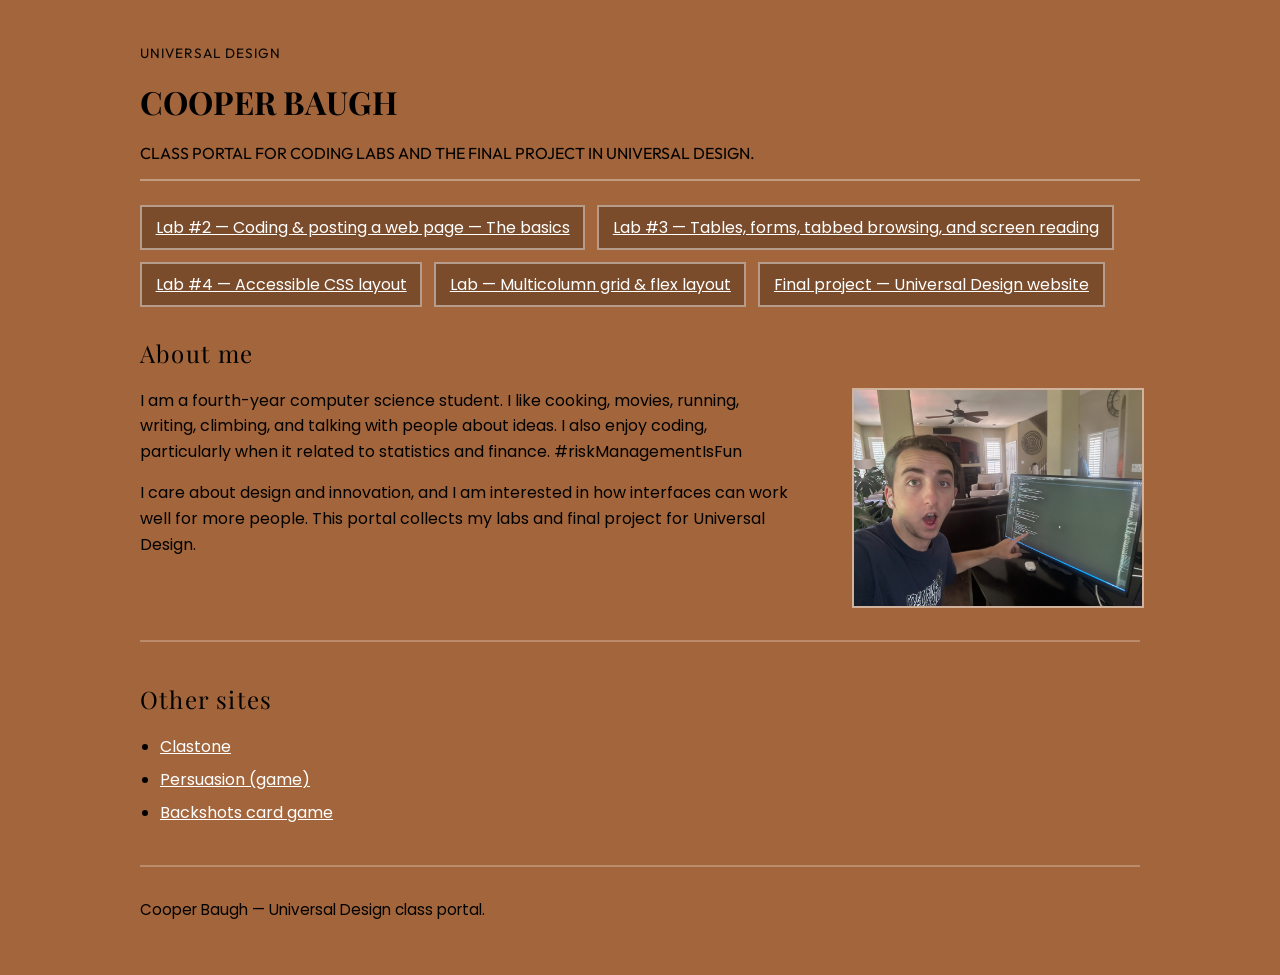
<file: index.html>
<!DOCTYPE html>
<html lang="en">

<head>
    <meta charset="UTF-8">
    <meta name="viewport" content="width=device-width, initial-scale=1.0">
    <title>Cooper Baugh — Universal Design class portal</title>
    <link rel="stylesheet" href="css/legibility.css">
    <link rel="stylesheet" href="css/portal.css">
</head>

<body>
    <a class="skip-link" href="#main-content">Skip to main content</a>

    <div class="wrapper">
        <header class="site-header">
            <p class="site-kicker">Universal Design</p>
            <h1>Cooper Baugh</h1>
            <p>Class portal for coding labs and the final project in Universal Design.</p>
        </header>

        <nav aria-label="Coding projects">
            <h2 class="sr-only">Coding projects</h2>
            <ul class="project-nav">
                <li>
                    <a href="semantic-legibility.html">Lab #2 — Coding &amp; posting a web page — The basics</a>
                </li>
                <li>
                    <a href="semantic-screening.html">Lab #3 — Tables, forms, tabbed browsing, and screen reading</a>
                </li>
                <li>
                    <a href="semantic_html5.html">Lab #4 — Accessible CSS layout</a>
                </li>
                <li>
                    <a href="multicolumn-layout.html">Lab — Multicolumn grid &amp; flex layout</a>
                </li>
                <li>
                    <a href="index.html" aria-current="page">Final project — Universal Design website</a>
                </li>
            </ul>
        </nav>

        <main id="main-content">
            <section aria-labelledby="about-heading">
                <h2 id="about-heading">About me</h2>
                <div class="about-grid">
                    <div class="about-text">
                        <p>
                            I am a fourth-year computer science student. I like cooking, movies, running, writing,
                            climbing, and talking with people about ideas. I also enjoy coding, particularly when it related to 
                            statistics and finance. #riskManagementIsFun
                        </p>
                        <p>
                            I care about design and innovation, and I am interested in how interfaces can work well for
                            more people. This portal collects my labs and final project for Universal Design.
                        </p>
                    </div>
                    <figure class="about-portrait">
                        <img src="imgs/me.jpg" width="667" height="1000" alt="Portrait of Cooper Baugh">
                    </figure>
                </div>
            </section>

            <section class="more-links" aria-labelledby="more-heading">
                <h2 id="more-heading">Other sites</h2>
                <ul>
                    <li><a href="https://www.clastone.org">Clastone</a></li>
                    <li><a href="https://persuasion-two.vercel.app/">Persuasion (game)</a></li>
                    <li><a href="https://backshots-card-game.vercel.app/">Backshots card game</a></li>
                </ul>
            </section>
        </main>

        <footer class="site-footer">
            <p>Cooper Baugh — Universal Design class portal.</p>
        </footer>
    </div>
</body>

</html>
</file>
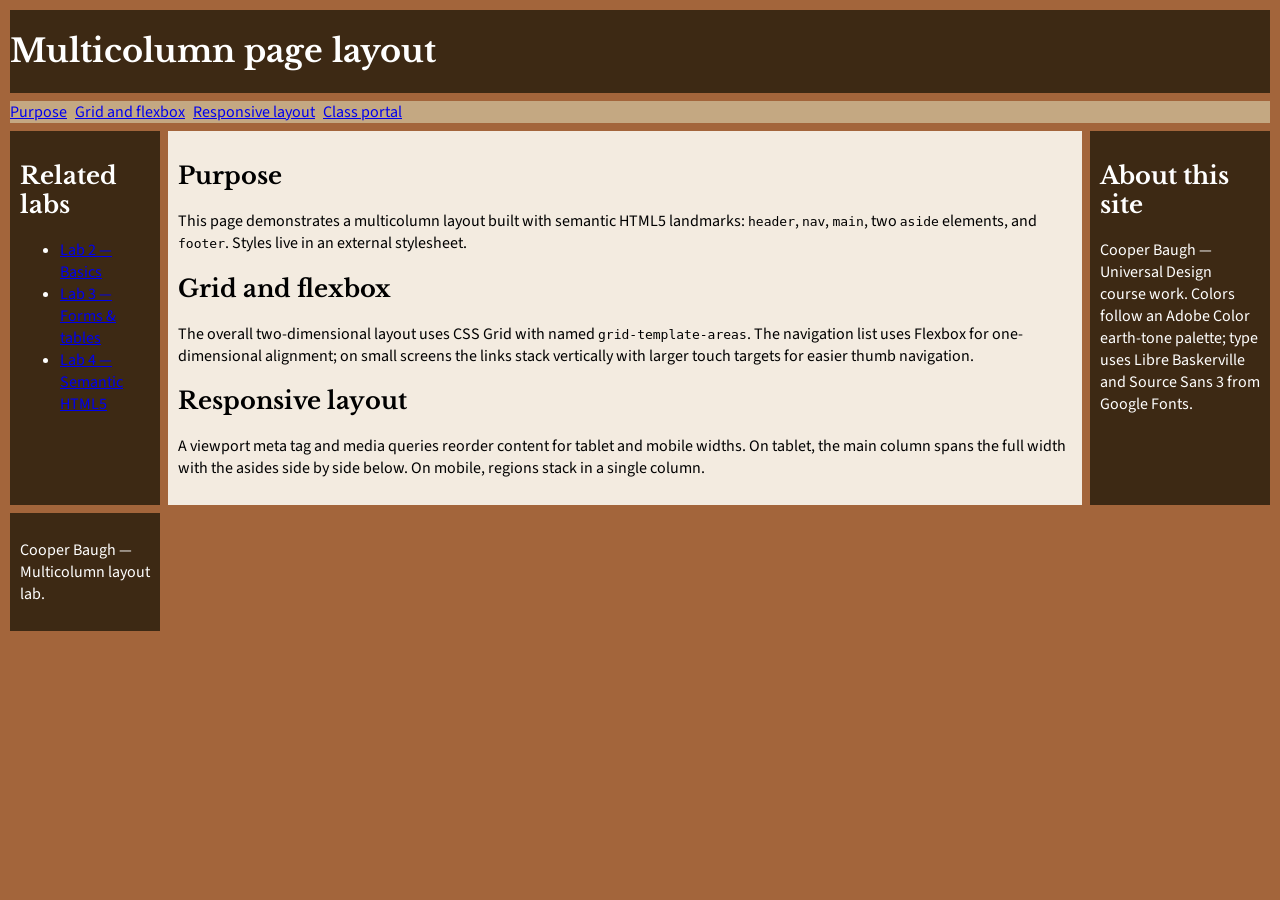
<file: multicolumn-layout.html>
<!DOCTYPE html>
<html lang="en">

<head>
    <meta charset="UTF-8">
    <meta name="viewport" content="width=device-width, initial-scale=1.0">
    <title>Lab — Multicolumn CSS Grid layout</title>
    <link rel="stylesheet" href="css/multicolumn-layout.css">
</head>

<body class="page-grid">
    <a class="skip-link" href="#main-content">Skip to main content</a>

    <header>
        <h1>Multicolumn page layout</h1>
    </header>

    <nav aria-label="Page sections">
        <h2 class="sr-only">In-page navigation</h2>
        <ul>
            <li><a href="#purpose">Purpose</a></li>
            <li><a href="#grid-flex">Grid and flexbox</a></li>
            <li><a href="#responsive">Responsive layout</a></li>
            <li><a href="index.html">Class portal</a></li>
        </ul>
    </nav>

    <main id="main-content">
        <section id="purpose" aria-labelledby="purpose-heading">
            <h2 id="purpose-heading">Purpose</h2>
            <p>
                This page demonstrates a multicolumn layout built with semantic HTML5 landmarks:
                <code>header</code>, <code>nav</code>, <code>main</code>, two <code>aside</code> elements, and
                <code>footer</code>. Styles live in an external stylesheet.
            </p>
        </section>

        <section id="grid-flex" aria-labelledby="grid-flex-heading">
            <h2 id="grid-flex-heading">Grid and flexbox</h2>
            <p>
                The overall two-dimensional layout uses CSS Grid with named <code>grid-template-areas</code>. The
                navigation list uses Flexbox for one-dimensional alignment; on small screens the links stack vertically
                with larger touch targets for easier thumb navigation.
            </p>
        </section>

        <section id="responsive" aria-labelledby="responsive-heading">
            <h2 id="responsive-heading">Responsive layout</h2>
            <p>
                A viewport meta tag and media queries reorder content for tablet and mobile widths. On tablet, the main
                column spans the full width with the asides side by side below. On mobile, regions stack in a single
                column.
            </p>
        </section>
    </main>

    <aside class="aside-related" aria-labelledby="related-heading">
        <h2 id="related-heading">Related labs</h2>
        <ul>
            <li><a href="semantic-legibility.html">Lab 2 — Basics</a></li>
            <li><a href="semantic-screening.html">Lab 3 — Forms &amp; tables</a></li>
            <li><a href="semantic_html5.html">Lab 4 — Semantic HTML5</a></li>
        </ul>
    </aside>

    <aside class="aside-contact" aria-labelledby="contact-heading">
        <h2 id="contact-heading">About this site</h2>
        <p>
            Cooper Baugh — Universal Design course work. Colors follow an Adobe Color earth-tone palette; type uses
            Libre Baskerville and Source Sans 3 from Google Fonts.
        </p>
    </aside>

    <footer>
        <p>Cooper Baugh — Multicolumn layout lab.</p>
    </footer>
</body>

</html>
</file>
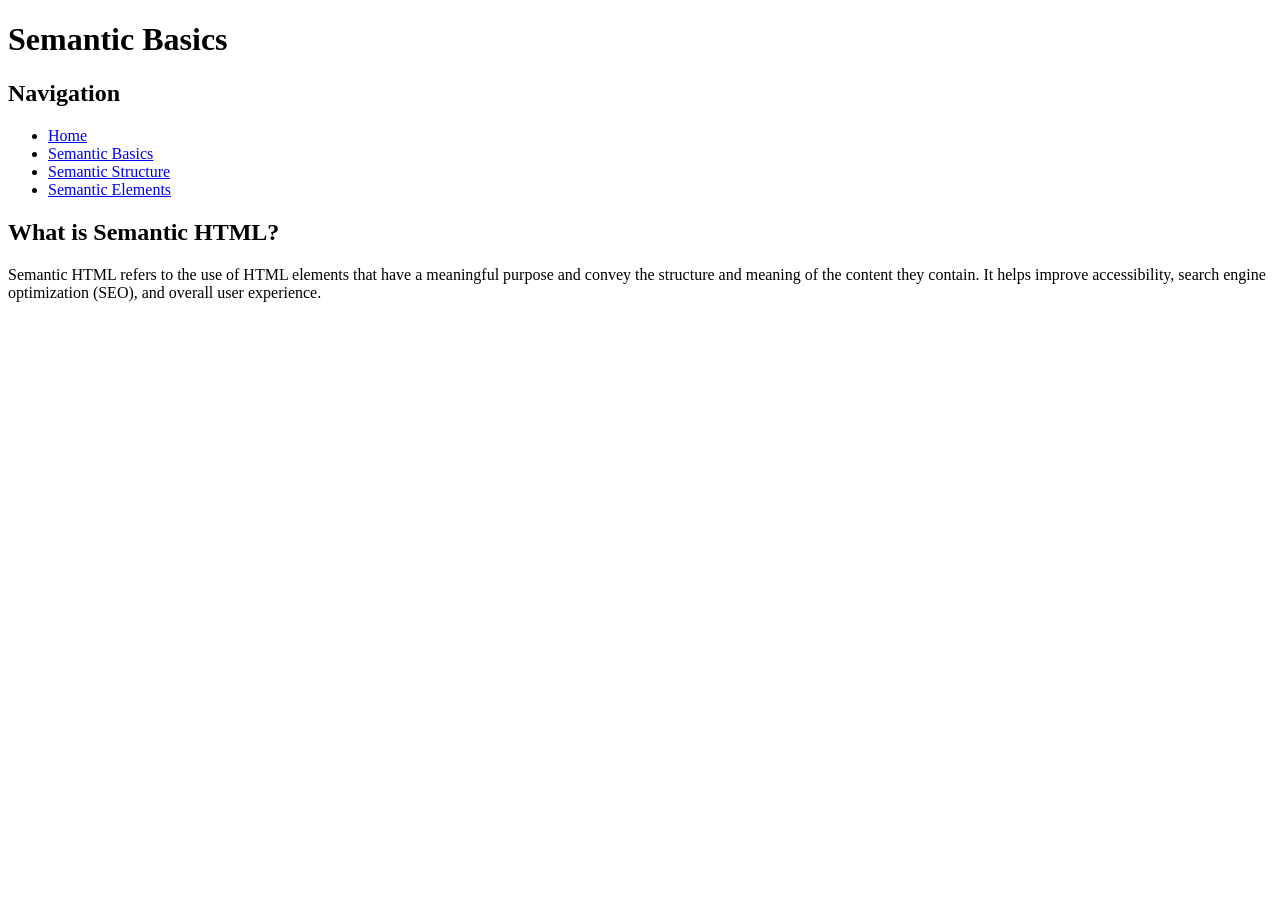
<file: semantic-basics.html>
<!DOCTYPE html>
<html lang="en">

<head>
    <meta charset="UTF-8">
    <meta name="viewport" content="width=device-width, initial-scale=1.0">
    <title>Semantic Basics</title>
</head>
    <header>
        <h1>Semantic Basics</h1>
    </header>
    <nav>
        <h2>Navigation</h2>
        <ul>
            <li><a href="index.html">Home</a></li>
            <li><a href="semantic-basics.html">Semantic Basics</a></li>
            <li><a href="semantic-structure.html">Semantic Structure</a></li>
            <li><a href="semantic-elements.html">Semantic Elements</a></li>
        </ul>
    </nav>
    <main>
        <section>
            <h2>What is Semantic HTML?</h2>
            <p>Semantic HTML refers to the use of HTML elements that have a meaningful purpose and convey the structure and meaning of the content they contain. It helps improve accessibility, search engine optimization (SEO), and overall user experience.</p>
        </section>
    </main>
</html>
</file>
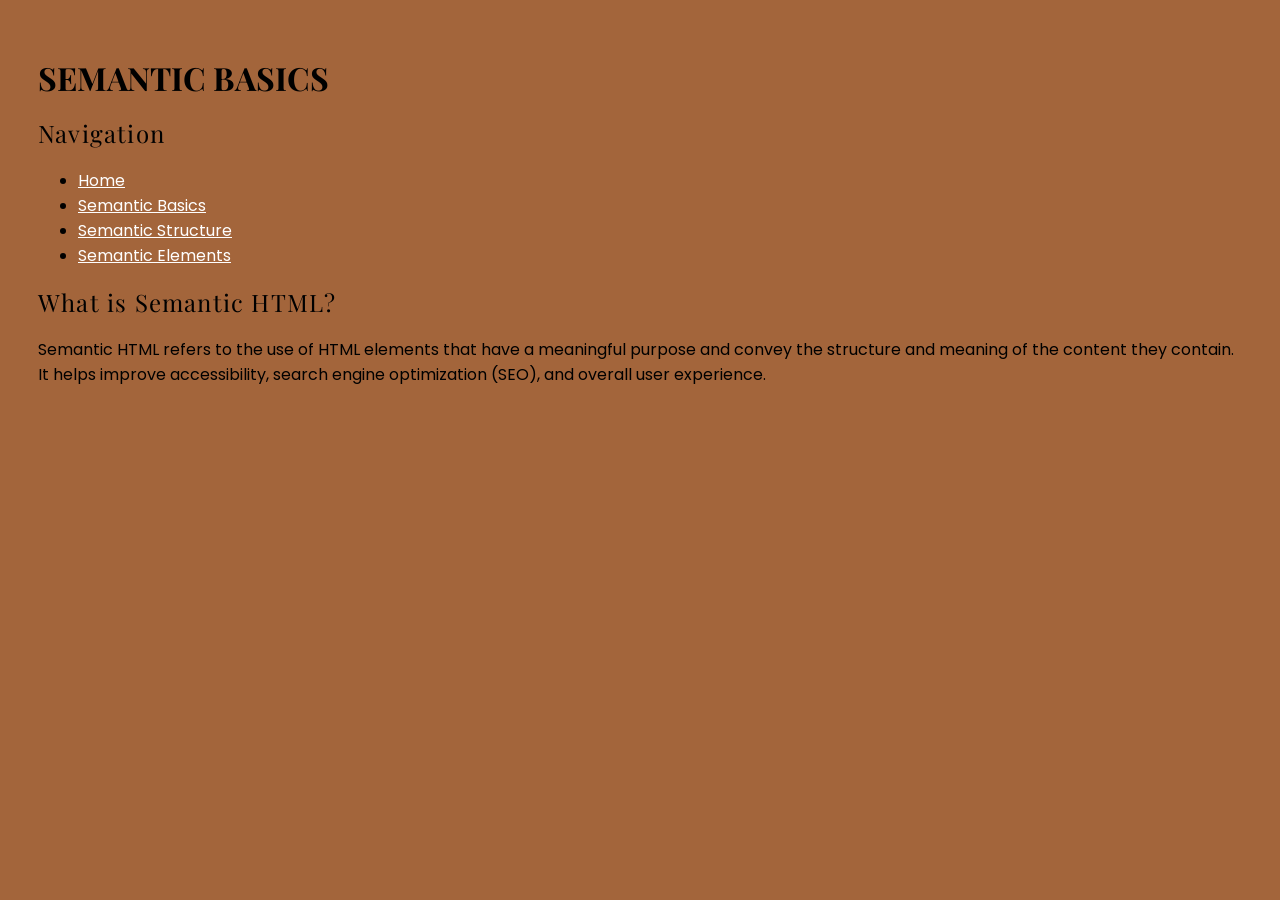
<file: semantic-legibility.html>
<!DOCTYPE html>
<html lang="en">

<head>
    <meta charset="UTF-8">
    <meta name="viewport" content="width=device-width, initial-scale=1.0">
    <title>Semantic Basics</title>
    <link rel="stylesheet" href="css/legibility.css">
</head>

<body>
    <header>
        <h1>Semantic Basics</h1>
    </header>
    <nav>
        <h2>Navigation</h2>
        <ul>
            <li><a href="index.html">Home</a></li>
            <li><a href="semantic-basics.html">Semantic Basics</a></li>
            <li><a href="semantic-structure.html">Semantic Structure</a></li>
            <li><a href="semantic-elements.html">Semantic Elements</a></li>
        </ul>
    </nav>
    <main>
        <section>
            <h2>What is Semantic HTML?</h2>
            <p>Semantic HTML refers to the use of HTML elements that have a meaningful purpose and convey the structure
                and
                meaning of the content they contain. It helps improve accessibility, search engine optimization (SEO),
                and
                overall user experience.</p>
        </section>
    </main>
</body>

</html>
</file>
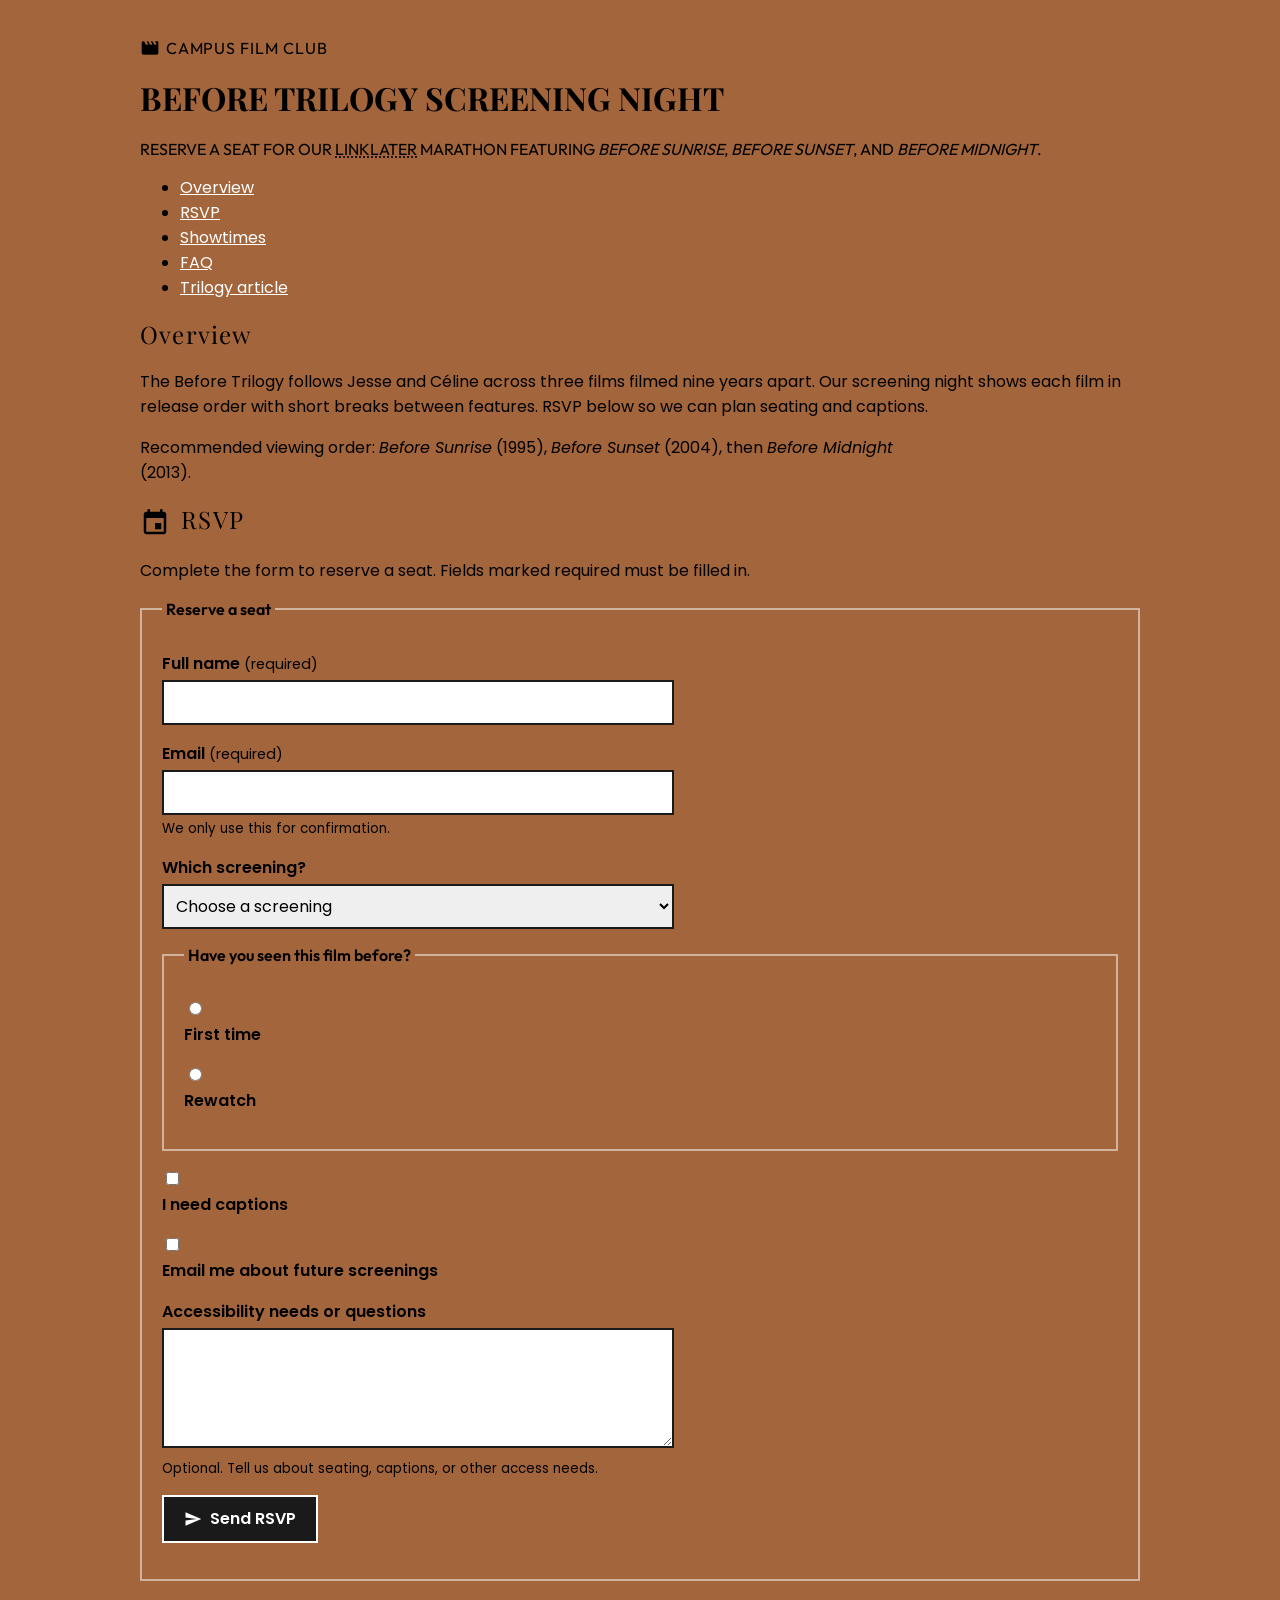
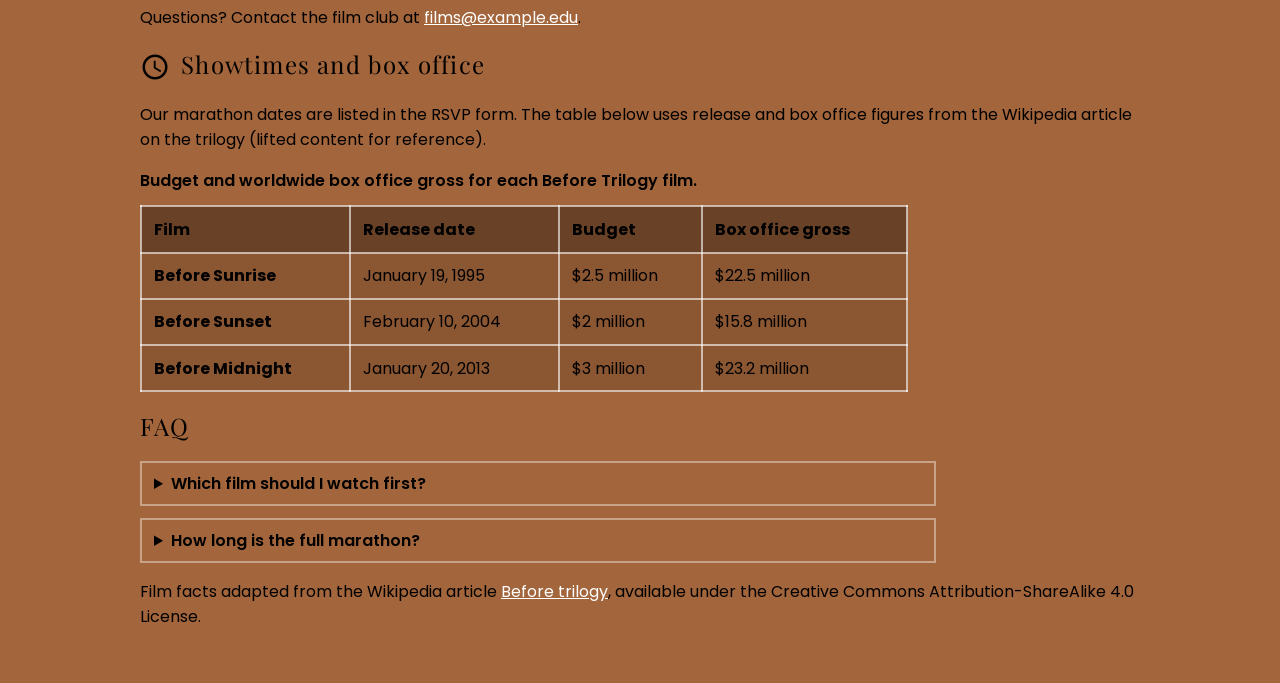
<file: semantic-screening.html>
<!DOCTYPE html>
<html lang="en">

<head>
    <meta charset="UTF-8">
    <meta name="viewport" content="width=device-width, initial-scale=1.0">
    <title>Before Trilogy — Screening Night RSVP</title>
    <link rel="stylesheet" href="https://fonts.googleapis.com/icon?family=Material+Icons">
    <link rel="stylesheet" href="css/legibility.css">
</head>

<body>
    <nav class="skip-nav" aria-label="Skip links">
        <button type="button" class="skip-nav__trigger">Skip navigation</button>
        <ul id="skip-targets" class="skip-nav__menu">
            <li><a href="#main-content">Skip to main content</a></li>
            <li><a href="#overview">Skip to overview</a></li>
            <li><a href="#rsvp">Skip to RSVP form</a></li>
            <li><a href="#showtimes">Skip to showtimes and box office</a></li>
        </ul>
    </nav>

    <div class="wrapper">
        <header>
            <p class="page-kicker">
                <span class="material-icons" aria-hidden="true">movie</span>
                Campus film club
            </p>
            <h1>Before Trilogy Screening Night</h1>
            <p>Reserve a seat for our <abbr title="Richard Linklater">Linklater</abbr> marathon featuring
                <cite>Before Sunrise</cite>, <cite>Before Sunset</cite>, and <cite>Before Midnight</cite>.</p>
        </header>

        <nav aria-label="Page sections">
            <h2 class="sr-only">Page navigation</h2>
            <ul>
                <li><a href="#overview">Overview</a></li>
                <li><a href="#rsvp">RSVP</a></li>
                <li><a href="#showtimes">Showtimes</a></li>
                <li><a href="#faq">FAQ</a></li>
                <li><a href="semantic_html5.html">Trilogy article</a></li>
            </ul>
        </nav>

        <main id="main-content">
            <section id="overview">
                <h2>Overview</h2>
                <p>The Before Trilogy follows Jesse and Céline across three films filmed nine years apart. Our
                    screening night shows each film in release order with short breaks between features. RSVP below so
                    we can plan seating and captions.</p>

                <figure>
                    <figcaption>Recommended viewing order: <cite>Before Sunrise</cite> (1995),
                        <cite>Before Sunset</cite> (2004), then <cite>Before Midnight</cite> (2013).</figcaption>
                </figure>
            </section>

            <section id="rsvp" aria-labelledby="rsvp-heading">
                <h2 id="rsvp-heading">
                    <span class="material-icons" aria-hidden="true">event</span>
                    RSVP
                </h2>
                <p>Complete the form to reserve a seat. Fields marked required must be filled in.</p>

                <form action="#" method="post">
                    <fieldset>
                        <legend>Reserve a seat</legend>

                        <p>
                            <label for="guest-name">Full name <span class="required-hint">(required)</span></label>
                            <input type="text" id="guest-name" name="guest-name" autocomplete="name" required>
                        </p>

                        <p>
                            <label for="guest-email">Email <span class="required-hint">(required)</span></label>
                            <input type="email" id="guest-email" name="guest-email" autocomplete="email"
                                aria-describedby="email-hint" required>
                            <small id="email-hint">We only use this for confirmation.</small>
                        </p>

                        <p>
                            <label for="screening">Which screening?</label>
                            <select id="screening" name="screening" required>
                                <option value="">Choose a screening</option>
                                <option value="sunrise">Before Sunrise — Friday, 7:00 p.m.</option>
                                <option value="sunset">Before Sunset — Saturday, 7:00 p.m.</option>
                                <option value="midnight">Before Midnight — Sunday, 7:00 p.m.</option>
                                <option value="marathon">Full trilogy marathon — Saturday, 2:00 p.m.</option>
                            </select>
                        </p>

                        <fieldset>
                            <legend>Have you seen this film before?</legend>
                            <p>
                                <input type="radio" name="seen-before" id="seen-first" value="first" required>
                                <label for="seen-first">First time</label>
                            </p>
                            <p>
                                <input type="radio" name="seen-before" id="seen-rewatch" value="rewatch">
                                <label for="seen-rewatch">Rewatch</label>
                            </p>
                        </fieldset>

                        <p>
                            <input type="checkbox" id="need-captions" name="need-captions" value="yes">
                            <label for="need-captions">I need captions</label>
                        </p>

                        <p>
                            <input type="checkbox" id="email-updates" name="email-updates" value="yes">
                            <label for="email-updates">Email me about future screenings</label>
                        </p>

                        <p>
                            <label for="access-notes">Accessibility needs or questions</label>
                            <textarea id="access-notes" name="access-notes" rows="4"
                                aria-describedby="access-hint"></textarea>
                            <small id="access-hint">Optional. Tell us about seating, captions, or other access needs.</small>
                        </p>

                        <p>
                            <button type="submit">
                                <span class="material-icons" aria-hidden="true">send</span>
                                Send RSVP
                            </button>
                        </p>
                    </fieldset>
                </form>

                <address>
                    Questions? Contact the film club at
                    <a href="mailto:films@example.edu">films@example.edu</a>.
                </address>
            </section>

            <section id="showtimes">
                <h2>
                    <span class="material-icons" aria-hidden="true">schedule</span>
                    Showtimes and box office
                </h2>
                <p>Our marathon dates are listed in the RSVP form. The table below uses release and box office figures
                    from the Wikipedia article on the trilogy (lifted content for reference).</p>

                <table>
                    <caption>Budget and worldwide box office gross for each Before Trilogy film.</caption>
                    <thead>
                        <tr>
                            <th scope="col">Film</th>
                            <th scope="col">Release date</th>
                            <th scope="col">Budget</th>
                            <th scope="col">Box office gross</th>
                        </tr>
                    </thead>
                    <tbody>
                        <tr>
                            <th scope="row">Before Sunrise</th>
                            <td><time datetime="1995-01-19">January 19, 1995</time></td>
                            <td>$2.5 million</td>
                            <td>$22.5 million</td>
                        </tr>
                        <tr>
                            <th scope="row">Before Sunset</th>
                            <td><time datetime="2004-02-10">February 10, 2004</time></td>
                            <td>$2 million</td>
                            <td>$15.8 million</td>
                        </tr>
                        <tr>
                            <th scope="row">Before Midnight</th>
                            <td><time datetime="2013-01-20">January 20, 2013</time></td>
                            <td>$3 million</td>
                            <td>$23.2 million</td>
                        </tr>
                    </tbody>
                </table>
            </section>

            <section id="faq">
                <h2>FAQ</h2>
                <details>
                    <summary>Which film should I watch first?</summary>
                    <p>Start with <cite>Before Sunrise</cite>. Each sequel builds on the previous film, and the nine-year
                        gaps between releases are part of the story.</p>
                </details>
                <details>
                    <summary>How long is the full marathon?</summary>
                    <p>The three films have a combined running time of about 290 minutes, plus short breaks between
                        screenings.</p>
                </details>
            </section>
        </main>

        <footer>
            <p>Film facts adapted from the Wikipedia article
                <a href="https://en.wikipedia.org/wiki/Before_trilogy">Before trilogy</a>, available under the
                Creative Commons Attribution-ShareAlike 4.0 License.</p>
        </footer>
    </div>
</body>

</html>
</file>
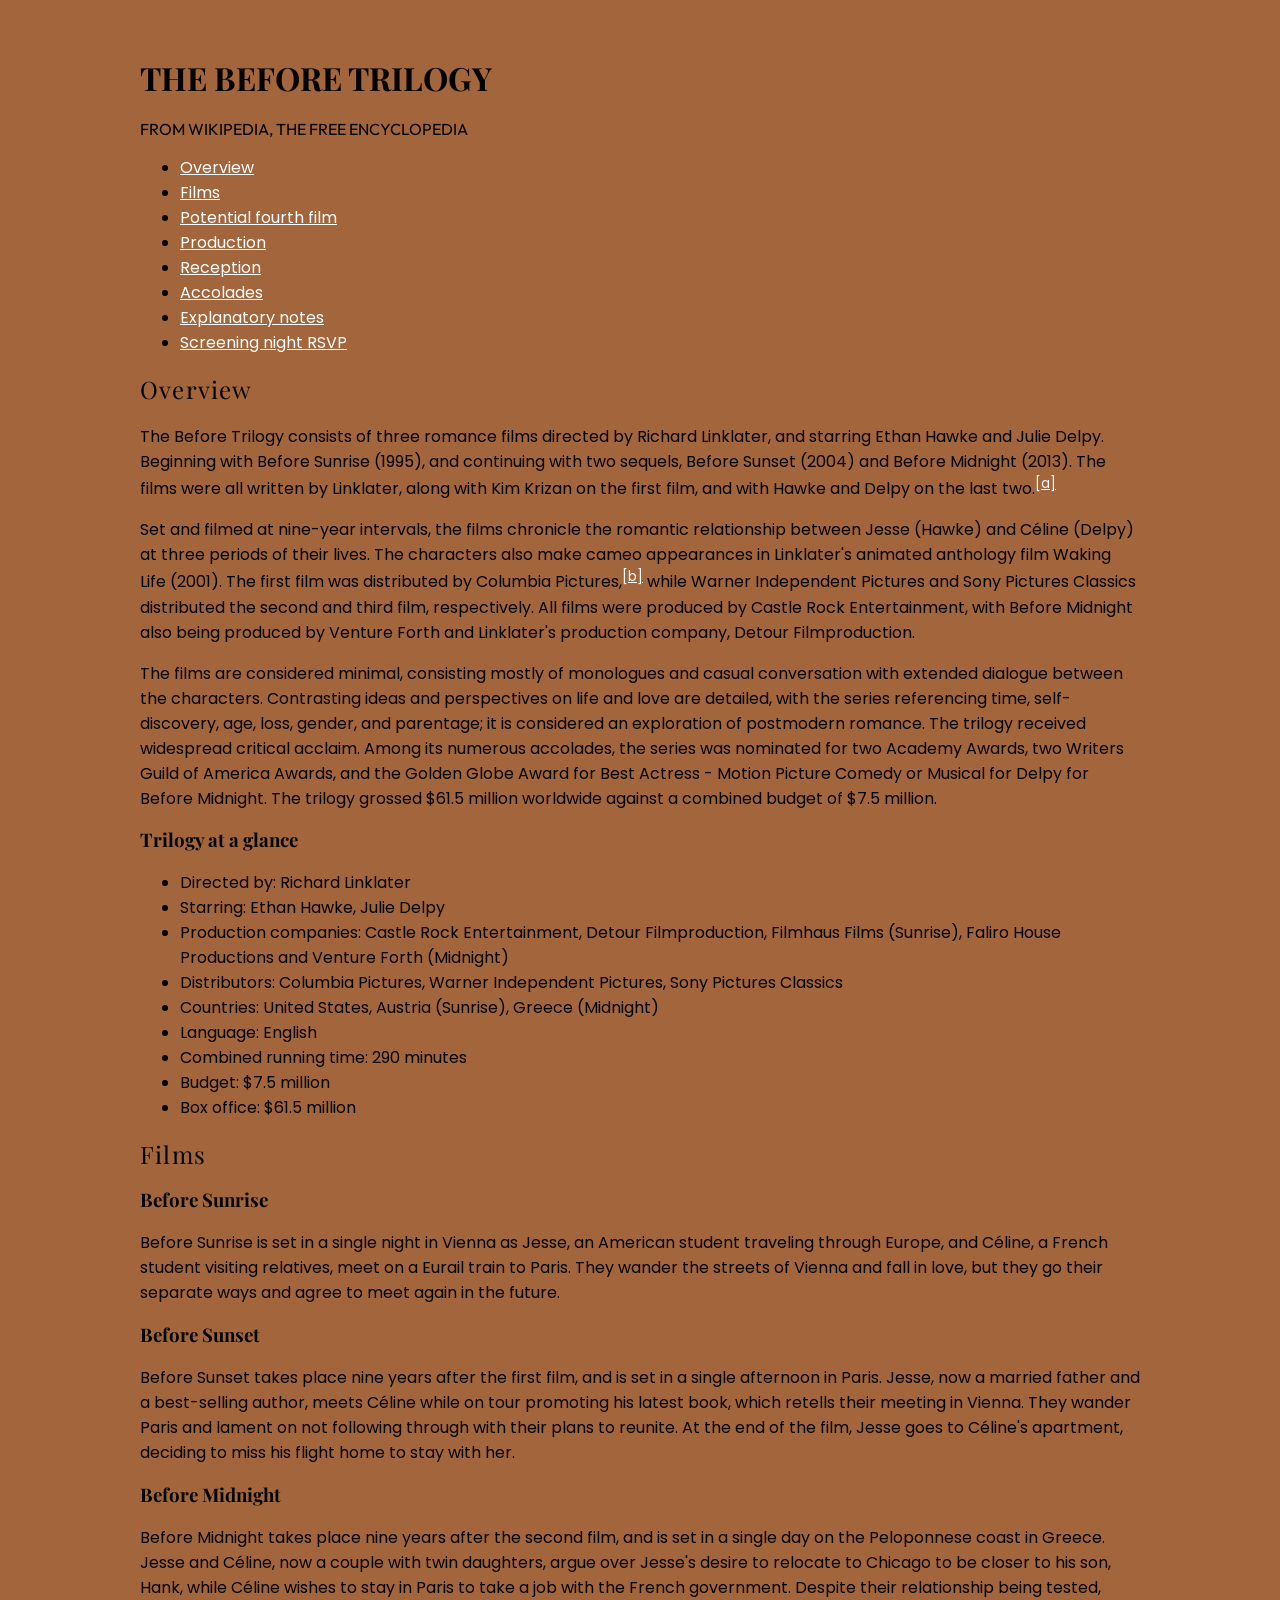
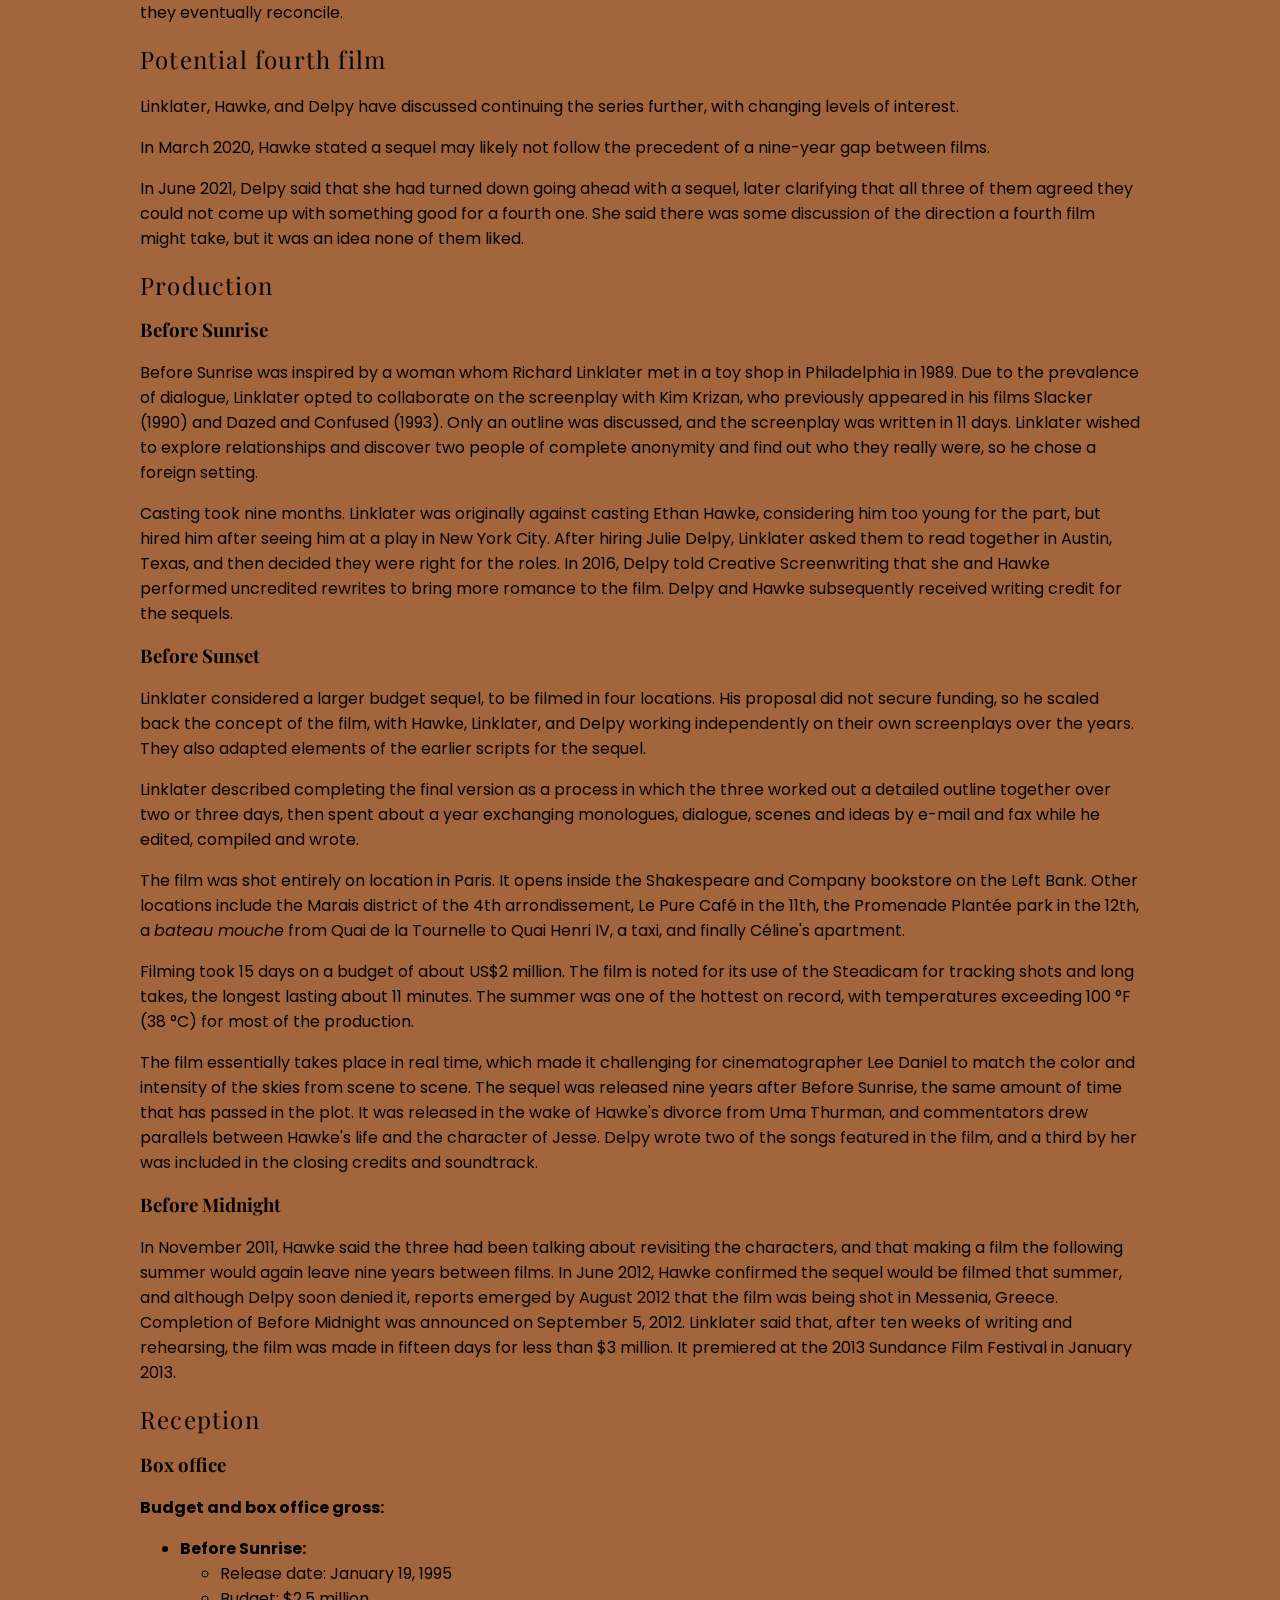
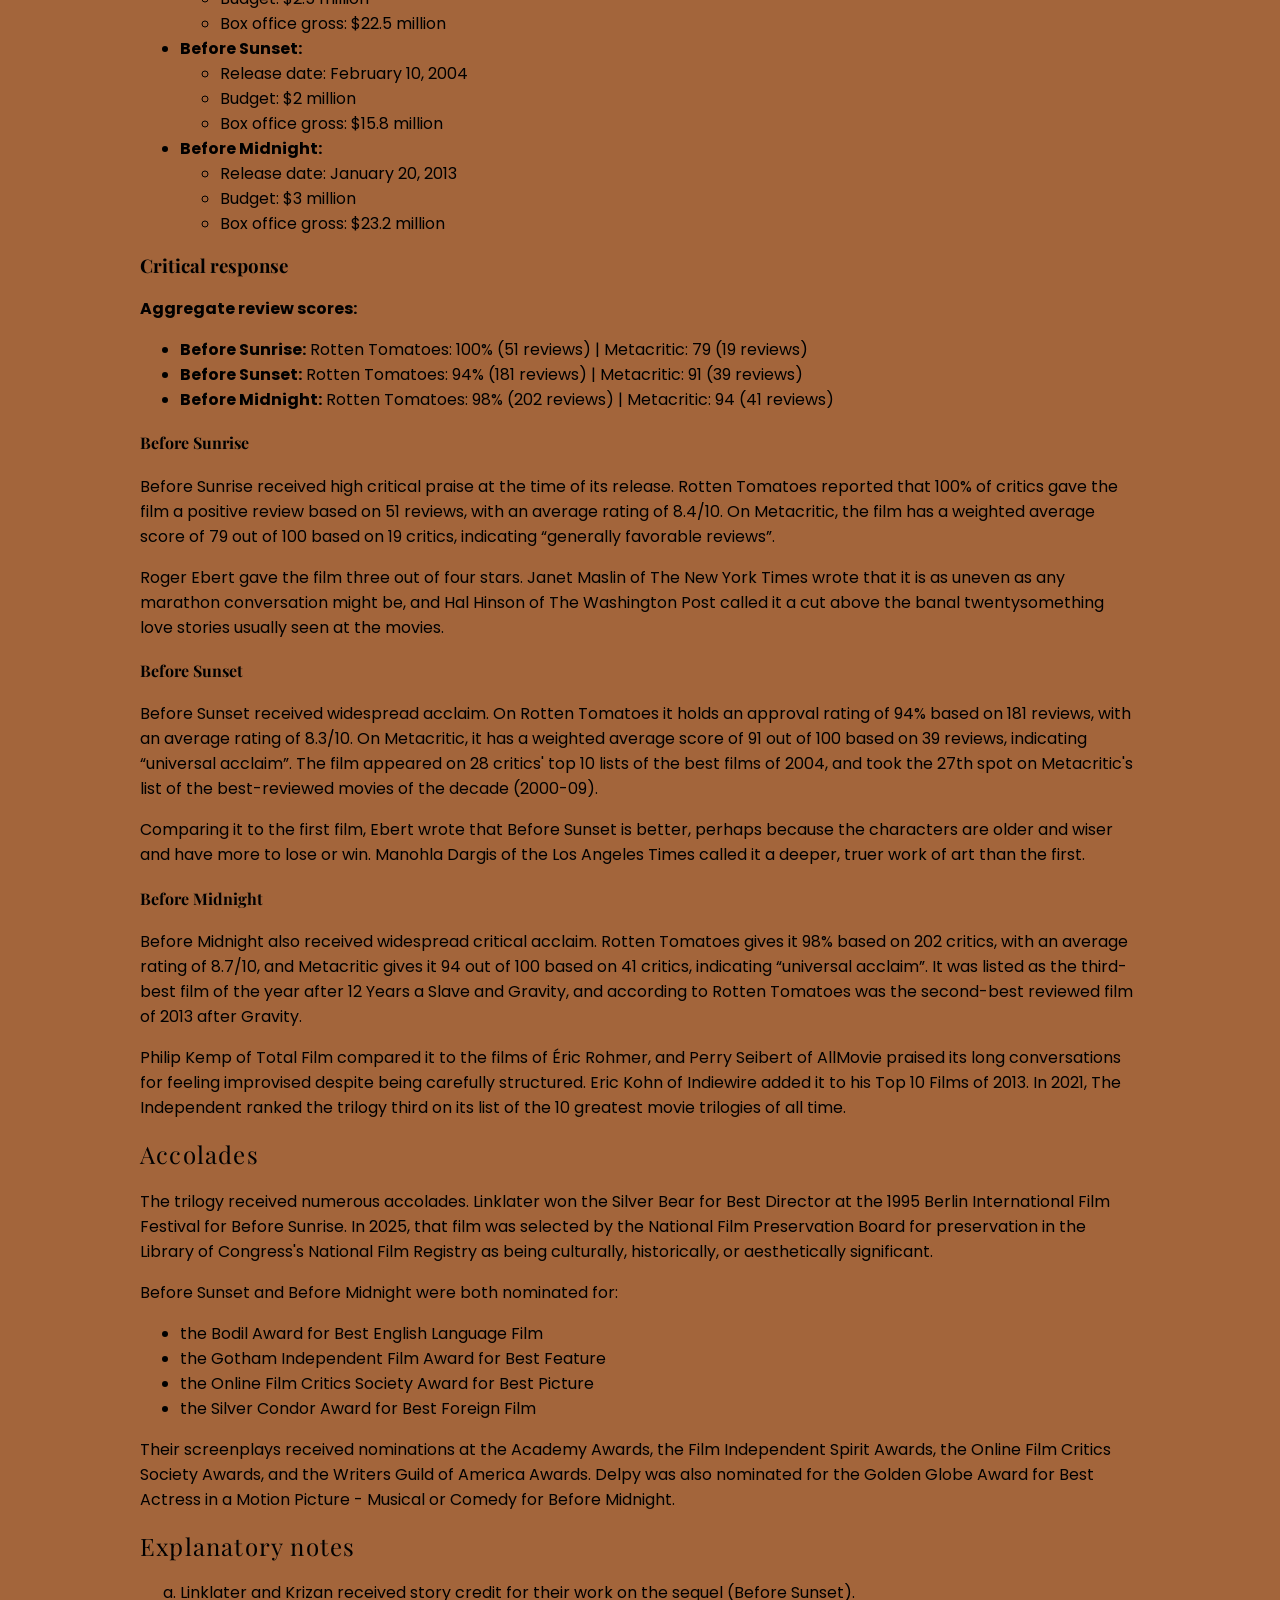
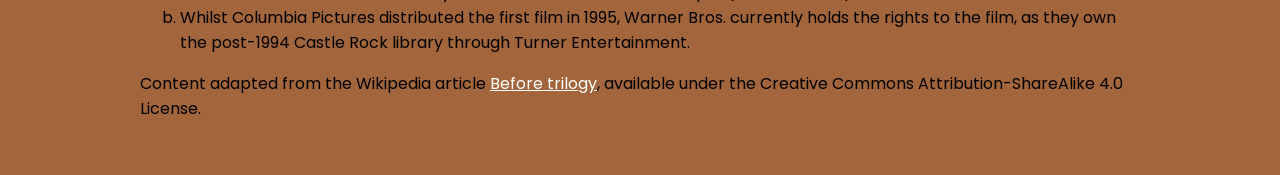
<file: semantic_html5.html>
<!DOCTYPE html>
<html lang="en">

<head>
    <meta charset="UTF-8">
    <meta name="viewport" content="width=device-width, initial-scale=1.0">
    <title>Before Trilogy</title>
    <link rel="stylesheet" href="css/legibility.css">
</head>

<body>
    <div class="wrapper">
    <header>
        <h1>The Before Trilogy</h1>
        <p>From Wikipedia, the free encyclopedia</p>
    </header>

    <nav aria-label="Article sections">
        <h2 class="sr-only">Article navigation</h2>
        <ul>
            <li><a href="#overview">Overview</a></li>
            <li><a href="#films">Films</a></li>
            <li><a href="#fourth-film">Potential fourth film</a></li>
            <li><a href="#production">Production</a></li>
            <li><a href="#reception">Reception</a></li>
            <li><a href="#accolades">Accolades</a></li>
            <li><a href="#notes">Explanatory notes</a></li>
            <li><a href="semantic-screening.html">Screening night RSVP</a></li>
        </ul>
    </nav>

    <main>
            <section id="overview">
                <h2>Overview</h2>

                <p>The Before Trilogy consists of three romance films directed by Richard Linklater, and starring Ethan
                    Hawke and Julie Delpy. Beginning with Before Sunrise (1995), and continuing with two
                    sequels, Before Sunset (2004) and Before Midnight (2013). The films were
                    all written by Linklater, along with Kim Krizan on the first film, and with Hawke and Delpy on the
                    last two.<sup><a href="#note-a">[a]</a></sup></p>

                <p>Set and filmed at nine-year intervals, the films chronicle the romantic relationship between Jesse
                    (Hawke) and Céline (Delpy) at three periods of their lives. The characters also make cameo
                    appearances in Linklater's animated anthology film Waking Life (2001). The first film
                    was distributed by Columbia Pictures,<sup><a href="#note-b">[b]</a></sup> while Warner Independent
                    Pictures and Sony Pictures Classics distributed the second and third film, respectively. All films
                    were produced by Castle Rock Entertainment, with Before Midnight also being produced by
                    Venture Forth and Linklater's production company, Detour Filmproduction.</p>

                <p>The films are considered minimal, consisting mostly of monologues and casual conversation with
                    extended dialogue between the characters. Contrasting ideas and perspectives on life and love are
                    detailed, with the series referencing time, self-discovery, age, loss, gender, and parentage; it is
                    considered an exploration of postmodern romance. The trilogy received widespread critical acclaim.
                    Among its numerous accolades, the series was nominated for two Academy Awards, two Writers Guild of
                    America Awards, and the Golden Globe Award for Best Actress - Motion Picture Comedy or Musical
                    for Delpy for Before Midnight. The trilogy grossed $61.5 million worldwide against a
                    combined budget of $7.5 million.</p>

                <aside>
                    <h3>Trilogy at a glance</h3>
                    <ul>
                        <li>Directed by: Richard Linklater</li>
                        <li>Starring: Ethan Hawke, Julie Delpy</li>
                        <li>Production companies: Castle Rock Entertainment, Detour Filmproduction, Filmhaus Films
                            (Sunrise), Faliro House Productions and Venture Forth
                            (Midnight)</li>
                        <li>Distributors: Columbia Pictures, Warner Independent Pictures, Sony Pictures Classics</li>
                        <li>Countries: United States, Austria (Sunrise), Greece (Midnight)
                        </li>
                        <li>Language: English</li>
                        <li>Combined running time: 290 minutes</li>
                        <li>Budget: $7.5 million</li>
                        <li>Box office: $61.5 million</li>
                    </ul>
                </aside>
            </section>

            <section id="films">
                <h2>Films</h2>

                <section id="before-sunrise">
                    <h3>Before Sunrise</h3>
                    <p>Before Sunrise is set in a single night in Vienna as Jesse, an American student
                        traveling through Europe, and Céline, a French student visiting relatives, meet on a Eurail
                        train to Paris. They wander the streets of Vienna and fall in love, but they go their separate
                        ways and agree to meet again in the future.</p>
                </section>

                <section id="before-sunset">
                    <h3>Before Sunset</h3>
                    <p>Before Sunset takes place nine years after the first film, and is set in a single
                        afternoon in Paris. Jesse, now a married father and a best-selling author, meets Céline while on
                        tour promoting his latest book, which retells their meeting in Vienna. They wander Paris and
                        lament on not following through with their plans to reunite. At the end of the film, Jesse goes
                        to Céline's apartment, deciding to miss his flight home to stay with her.</p>
                </section>

                <section id="before-midnight">
                    <h3>Before Midnight</h3>
                    <p>Before Midnight takes place nine years after the second film, and is set in a single
                        day on the Peloponnese coast in Greece. Jesse and Céline, now a couple with twin daughters,
                        argue over Jesse's desire to relocate to Chicago to be closer to his son, Hank, while Céline
                        wishes to stay in Paris to take a job with the French government. Despite their relationship
                        being tested, they eventually reconcile.</p>
                </section>
            </section>

            <section id="fourth-film">
                <h2>Potential fourth film</h2>
                <p>Linklater, Hawke, and Delpy have discussed continuing the series further, with changing levels of
                    interest.</p>
                <p>In March 2020, Hawke stated a sequel may likely not follow the precedent of a nine-year gap between
                    films.</p>
                <p>In June 2021, Delpy said that she had turned down going ahead with a sequel, later clarifying that
                    all three of them agreed they could not come up with something good for a fourth one. She said there
                    was some discussion of the direction a fourth film might take, but it was an idea none of them
                    liked.</p>
            </section>

            <section id="production">
                <h2>Production</h2>

                <section id="production-sunrise">
                    <h3>Before Sunrise</h3>
                    <p>Before Sunrise was inspired by a woman whom Richard Linklater met in a toy shop in
                        Philadelphia in 1989. Due to the prevalence of dialogue, Linklater opted to collaborate on the
                        screenplay with Kim Krizan, who previously appeared in his films Slacker (1990) and
                        Dazed and Confused (1993). Only an outline was discussed, and the screenplay was
                        written in 11 days. Linklater wished to explore relationships and discover two people of
                        complete anonymity and find out who they really were, so he chose a foreign setting.
                    </p>
                    <p>Casting took nine months. Linklater was originally against casting Ethan Hawke, considering him
                        too young for the part, but hired him after seeing him at a play in New York City. After hiring
                        Julie Delpy, Linklater asked them to read together in Austin, Texas, and then decided they were
                        right for the roles. In 2016, Delpy told Creative Screenwriting that she and Hawke
                        performed uncredited rewrites to bring more romance to the film. Delpy and Hawke subsequently
                        received writing credit for the sequels.</p>
                </section>

                <section id="production-sunset">
                    <h3>Before Sunset</h3>
                    <p>Linklater considered a larger budget sequel, to be filmed in four locations. His proposal did
                        not secure funding, so he scaled back the concept of the film, with Hawke, Linklater, and Delpy
                        working independently on their own screenplays over the years. They also adapted elements of
                        the earlier scripts for the sequel.</p>
                    <p>Linklater described completing the final version as a process in which the three worked out a
                        detailed outline together over two or three days, then spent about a year exchanging
                        monologues, dialogue, scenes and ideas by e-mail and fax while he edited, compiled and wrote.
                    </p>
                    <p>The film was shot entirely on location in Paris. It opens inside the Shakespeare and Company
                        bookstore on the Left Bank. Other locations include the Marais district of the 4th
                        arrondissement, Le Pure Café in the 11th, the Promenade Plantée park in the 12th,
                        a <i lang="fr">bateau mouche</i> from Quai de la Tournelle to Quai Henri IV, a taxi, and finally
                        Céline's apartment.</p>
                    <p>Filming took 15 days on a budget of about US$2 million. The film is noted for its use of the
                        Steadicam for tracking shots and long takes, the longest lasting about 11 minutes. The summer was
                        one of the hottest on record, with temperatures exceeding 100 °F (38 °C) for
                        most of the production.</p>
                    <p>The film essentially takes place in real time, which made it challenging for cinematographer Lee
                        Daniel to match the color and intensity of the skies from scene to scene. The sequel was
                        released nine years after Before Sunrise, the same amount of time that has passed
                        in the plot. It was released in the wake of Hawke's divorce from Uma Thurman, and commentators
                        drew parallels between Hawke's life and the character of Jesse. Delpy wrote two of the songs
                        featured in the film, and a third by her was included in the closing credits and soundtrack.
                    </p>
                </section>

                <section id="production-midnight">
                    <h3>Before Midnight</h3>
                    <p>In November 2011, Hawke said the three had been talking about revisiting the characters, and
                        that making a film the following summer would again leave nine years between films. In June
                        2012, Hawke confirmed the sequel would be filmed that summer, and although Delpy soon denied
                        it, reports emerged by August 2012 that the film was being shot in Messenia, Greece.
                        Completion of Before Midnight was announced on September 5, 2012. Linklater said
                        that, after ten weeks of writing and rehearsing, the film was made in fifteen days for less than
                        $3 million. It premiered at the 2013 Sundance Film Festival in January 2013.</p>
                </section>
            </section>

            <section id="reception">
                <h2>Reception</h2>

                <section id="box-office">
                    <h3>Box office</h3>
                    <p><strong>Budget and box office gross:</strong></p>
                    <ul>
                        <li><strong>Before Sunrise:</strong>
                            <ul>
                                <li>Release date: January 19, 1995</li>
                                <li>Budget: $2.5 million</li>
                                <li>Box office gross: $22.5 million</li>
                            </ul>
                        </li>
                        <li><strong>Before Sunset:</strong>
                            <ul>
                                <li>Release date: February 10, 2004</li>
                                <li>Budget: $2 million</li>
                                <li>Box office gross: $15.8 million</li>
                            </ul>
                        </li>
                        <li><strong>Before Midnight:</strong>
                            <ul>
                                <li>Release date: January 20, 2013</li>
                                <li>Budget: $3 million</li>
                                <li>Box office gross: $23.2 million</li>
                            </ul>
                        </li>
                    </ul>
                </section>

                <section id="critical-response">
                    <h3>Critical response</h3>
                    <p><strong>Aggregate review scores:</strong></p>
                    <ul>
                        <li><strong>Before Sunrise:</strong> Rotten Tomatoes: 100% (51 reviews) | Metacritic: 79 (19 reviews)</li>
                        <li><strong>Before Sunset:</strong> Rotten Tomatoes: 94% (181 reviews) | Metacritic: 91 (39 reviews)</li>
                        <li><strong>Before Midnight:</strong> Rotten Tomatoes: 98% (202 reviews) | Metacritic: 94 (41 reviews)</li>
                    </ul>
                    
                    <section id="reception-sunrise">
                        <h4>Before Sunrise</h4>
                        <p>Before Sunrise received high critical praise at the time of its release. Rotten
                            Tomatoes reported that 100% of critics gave the film a positive review based on 51 reviews,
                            with an average rating of 8.4/10. On Metacritic, the film has a weighted average score of 79
                            out of 100 based on 19 critics, indicating “generally favorable reviews”.</p>
                        <p>Roger Ebert gave the film three out of four stars. Janet Maslin of The New York
                            Times wrote that it is as uneven as any marathon conversation might be, and Hal
                            Hinson of The Washington Post called it a cut above the banal twentysomething
                            love stories usually seen at the movies.</p>
                    </section>

                    <section id="reception-sunset">
                        <h4>Before Sunset</h4>
                        <p>Before Sunset received widespread acclaim. On Rotten Tomatoes it holds an
                            approval rating of 94% based on 181 reviews, with an average rating of 8.3/10. On
                            Metacritic, it has a weighted average score of 91 out of 100 based on 39 reviews,
                            indicating “universal acclaim”. The film appeared on 28 critics' top 10 lists of
                            the best films of 2004, and took the 27th spot on Metacritic's list of the best-reviewed
                            movies of the decade (2000-09).</p>
                        <p>Comparing it to the first film, Ebert wrote that Before Sunset is better,
                            perhaps because the characters are older and wiser and have more to lose or win. Manohla
                            Dargis of the Los Angeles Times called it a deeper, truer work of art than the
                            first.</p>
                    </section>

                    <section id="reception-midnight">
                        <h4>Before Midnight</h4>
                        <p>Before Midnight also received widespread critical acclaim. Rotten Tomatoes gives
                            it 98% based on 202 critics, with an average rating of 8.7/10, and Metacritic gives it 94 out
                            of 100 based on 41 critics, indicating “universal acclaim”. It was listed as the
                            third-best film of the year after 12 Years a Slave and Gravity, and
                            according to Rotten Tomatoes was the second-best reviewed film of 2013 after
                            Gravity.
                        </p>
                        <p>Philip Kemp of Total Film compared it to the films of Éric Rohmer, and
                            Perry Seibert of AllMovie praised its long conversations for feeling improvised despite
                            being carefully structured. Eric Kohn of Indiewire added it to his Top 10 Films of 2013. In
                            2021, The Independent ranked the trilogy third on its list of the 10 greatest
                            movie trilogies of all time.</p>
                    </section>
                </section>
            </section>

            <section id="accolades">
                <h2>Accolades</h2>
                <p>The trilogy received numerous accolades. Linklater won the Silver Bear for Best Director at the 1995
                    Berlin International Film Festival for Before Sunrise. In 2025, that film was selected
                    by the National Film Preservation Board for preservation in the Library of Congress's National Film
                    Registry as being culturally, historically, or aesthetically significant.</p>
                <p>Before Sunset and Before Midnight were both nominated for:</p>
                <ul>
                    <li>the Bodil Award for Best English Language Film</li>
                    <li>the Gotham Independent Film Award for Best Feature</li>
                    <li>the Online Film Critics Society Award for Best Picture</li>
                    <li>the Silver Condor Award for Best Foreign Film</li>
                </ul>
                <p>Their screenplays received nominations at the Academy Awards, the Film Independent Spirit Awards, the
                    Online Film Critics Society Awards, and the Writers Guild of America Awards. Delpy was also
                    nominated for the Golden Globe Award for Best Actress in a Motion Picture - Musical or Comedy
                    for Before Midnight.</p>
            </section>

            <section id="notes">
                <h2>Explanatory notes</h2>
                <ol type="a">
                    <li id="note-a">Linklater and Krizan received story credit for their work on the sequel
                        (Before Sunset).</li>
                    <li id="note-b">Whilst Columbia Pictures distributed the first film in 1995, Warner Bros. currently
                        holds the rights to the film, as they own the post-1994 Castle Rock library through Turner
                        Entertainment.</li>
                </ol>
            </section>
    </main>

    <footer>
        <p>Content adapted from the Wikipedia article
            <a href="https://en.wikipedia.org/wiki/Before_trilogy">Before trilogy</a>, available under the Creative
            Commons Attribution-ShareAlike 4.0 License.</p>
    </footer>
    </div>
</body>

</html>
</file>
<file: css/legibility.css>
@import url('https://fonts.googleapis.com/css2?family=Oswald:wght@400;500;600;700&family=Outfit:wght@400;500;600;700;800&family=Playfair+Display:wght@400;600&family=Poppins:wght@400;500;600;700&display=swap');

.sr-only {
    border: 0;
    clip: rect(0, 0, 0, 0);
    height: 1px;
    margin: -1px;
    overflow: hidden;
    padding: 0;
    position: absolute;
    white-space: nowrap;
    width: 1px;
}

/* Skip navigation: off-screen until keyboard focus opens the menu */
.skip-nav {
    position: fixed;
    left: 0.75rem;
    top: 0.75rem;
    z-index: 100;
    margin: 0;
    padding: 0;
    transform: translateY(calc(-100% - 1.5rem));
    transition: transform 0.15s ease;
}

.skip-nav:focus-within {
    transform: translateY(0);
}

.skip-nav__trigger {
    display: block;
    padding: 0.75rem 1rem;
    background: #1a1a1a;
    color: #fff;
    font: inherit;
    font-weight: 600;
    border: 2px solid #fff;
    cursor: pointer;
}

.skip-nav__menu {
    list-style: none;
    margin: 0;
    padding: 0;
    min-width: 16rem;
    background: #1a1a1a;
    border: 2px solid #fff;
    border-top: none;
    max-height: 0;
    overflow: hidden;
    opacity: 0;
    transition: max-height 0.2s ease, opacity 0.15s ease;
}

.skip-nav:focus-within .skip-nav__menu {
    max-height: 12rem;
    opacity: 1;
}

.skip-nav__menu a {
    display: block;
    padding: 0.5rem 1rem;
    color: #fff;
    text-decoration: underline;
}

.skip-nav__menu a:focus {
    outline: 2px solid #fff;
    outline-offset: -2px;
    background: #333;
}

.page-kicker {
    display: flex;
    align-items: center;
    gap: 0.35rem;
    font-family: 'Outfit', system-ui, sans-serif;
    text-transform: uppercase;
    letter-spacing: 0.06em;
    margin: 0 0 0.5rem;
}

.material-icons {
    vertical-align: middle;
    font-size: 1.25em;
}

h2 .material-icons {
    margin-right: 0.25rem;
}

.required-hint {
    font-size: 0.9em;
    font-weight: 400;
}

form fieldset {
    border: 2px solid rgba(255, 255, 255, 0.5);
    padding: 1rem 1.25rem 1.25rem;
    margin: 0;
}

form fieldset fieldset {
    margin-top: 1rem;
}

form legend {
    font-family: 'Outfit', system-ui, sans-serif;
    font-weight: 600;
    padding: 0 0.25rem;
}

form label {
    display: block;
    font-weight: 600;
    margin-bottom: 0.25rem;
}

form input[type="text"],
form input[type="email"],
form select,
form textarea {
    width: 100%;
    max-width: 32rem;
    font: inherit;
    padding: 0.5rem;
    border: 2px solid #1a1a1a;
    box-sizing: border-box;
}

form input[type="radio"],
form input[type="checkbox"] {
    margin-right: 0.35rem;
}

form input:focus-visible,
form select:focus-visible,
form textarea:focus-visible,
form button:focus-visible {
    outline: 3px solid #1a1a1a;
    outline-offset: 2px;
}

form small {
    display: block;
    margin-top: 0.25rem;
    max-width: 32rem;
}

form button {
    font: inherit;
    font-weight: 600;
    padding: 0.6rem 1.25rem;
    cursor: pointer;
    background: #1a1a1a;
    color: #fff;
    border: 2px solid #fff;
}

form button .material-icons {
    font-size: 1.1rem;
    margin-right: 0.25rem;
}

address {
    font-style: normal;
    margin-top: 1.5rem;
}

table {
    width: 100%;
    max-width: 48rem;
    border-collapse: collapse;
    margin-top: 1rem;
    background: rgba(0, 0, 0, 0.15);
}

caption {
    text-align: left;
    font-weight: 600;
    padding: 0 0 0.75rem;
    caption-side: top;
}

th,
td {
    border: 2px solid rgba(255, 255, 255, 0.6);
    padding: 0.6rem 0.75rem;
    text-align: left;
}

thead th {
    background: rgba(0, 0, 0, 0.25);
}

details {
    margin: 0.75rem 0;
    padding: 0.5rem 0.75rem;
    border: 2px solid rgba(255, 255, 255, 0.4);
    max-width: 48rem;
}

summary {
    font-weight: 600;
    cursor: pointer;
}

figure {
    margin: 1rem 0;
    max-width: 48rem;
}

body {
    background-color: #a3653b;
    font-family: 'Poppins', system-ui, sans-serif;
    padding: 30px;

}


a {
    color: #fff;
}

header {
    font-family: 'Outfit', system-ui, sans-serif;
    text-transform: uppercase;
}

h1, h2, h3, h4 {
    font-family: 'Playfair Display', Georgia, serif;
    line-height: 1.2;
}

h2 {
    font-weight: 400;
    letter-spacing: 0.05em;
}

header h1 {
    text-transform: uppercase;
}

a {
    color: #fff;
    text-decoration: underline;  /* links look like body text now, so the underline is essential */
}


.container{
    padding: 30px;
    width: 100%;
}

.wrapper {
    max-width: 100ch;   /* caps line length at about 100 characters */
    margin: 0 auto;     /* auto left/right margins = centered */
    padding: 0 1rem;    /* breathing room on small screens */
}
</file>
<file: css/portal.css>
/* Class portal — layout and accessibility additions (works with legibility.css) */

.skip-link {
    position: absolute;
    left: 0.75rem;
    top: 0.75rem;
    transform: translateY(calc(-100% - 1rem));
    z-index: 200;
    padding: 0.65rem 1rem;
    background: #1a1a1a;
    color: #fff;
    font-weight: 600;
    text-decoration: underline;
    border: 2px solid #fff;
    transition: transform 0.15s ease;
}

.skip-link:focus {
    transform: translateY(0);
    outline: 3px solid #fff;
    outline-offset: 2px;
}

.site-header {
    margin-bottom: 1.5rem;
    border-bottom: 2px solid rgba(255, 255, 255, 0.35);
    padding-bottom: 1rem;
}

.site-header p {
    margin: 0.35rem 0 0;
    max-width: 65ch;
}

.site-kicker {
    font-family: 'Outfit', system-ui, sans-serif;
    text-transform: uppercase;
    letter-spacing: 0.06em;
    font-size: 0.85rem;
    margin: 0 0 0.25rem;
    opacity: 0.95;
}

.project-nav {
    list-style: none;
    margin: 0 0 2rem;
    padding: 0;
    display: flex;
    flex-wrap: wrap;
    gap: 0.75rem;
}

.project-nav a {
    display: inline-block;
    padding: 0.5rem 0.85rem;
    background: rgba(0, 0, 0, 0.25);
    border: 2px solid rgba(255, 255, 255, 0.45);
    text-decoration: underline;
}

.project-nav a:hover {
    background: rgba(0, 0, 0, 0.4);
}

.project-nav a:focus-visible {
    outline: 3px solid #fff;
    outline-offset: 2px;
}

.about-grid {
    display: grid;
    grid-template-columns: minmax(0, 1fr) minmax(12rem, 18rem);
    gap: 1.5rem;
    align-items: start;
    margin-top: 1rem;
}

.about-portrait {
    margin: 0;
}

.about-portrait img {
    display: block;
    width: 100%;
    max-width: 18rem;
    height: auto;
    border: 2px solid rgba(255, 255, 255, 0.5);
}

.about-text p {
    margin: 0 0 1rem;
    max-width: 65ch;
    line-height: 1.6;
}

.more-links {
    margin-top: 2rem;
    padding-top: 1.5rem;
    border-top: 2px solid rgba(255, 255, 255, 0.25);
}

.more-links ul {
    margin: 0.5rem 0 0;
    padding-left: 1.25rem;
}

.more-links li {
    margin-bottom: 0.5rem;
}

.site-footer {
    margin-top: 2.5rem;
    padding-top: 1rem;
    border-top: 2px solid rgba(255, 255, 255, 0.25);
    font-size: 0.95rem;
}

@media (max-width: 720px) {
    .about-grid {
        grid-template-columns: 1fr;
    }

    .about-portrait img {
        max-width: 100%;
    }
}
</file>
<file: css/multicolumn-layout.css>
@import url('https://fonts.googleapis.com/css2?family=Libre+Baskerville&family=Source+Sans+3&display=swap');

body.page-grid {
    display: grid;
    grid-template-columns: 150px 1fr 180px;
    grid-template-areas:
        "header header header"
        "nav nav nav"
        "aside-a main aside-b"
        "footer footer footer";
    gap: 8px;
    margin: 0;
    padding: 10px;
    font-family: 'Source Sans 3', sans-serif;
    background: #a3653b;
}

h1, h2 {
    font-family: 'Libre Baskerville', serif;
}

.sr-only {
    position: absolute;
    left: -9999px;
}

.skip-link {
    position: absolute;
    left: -9999px;
}

.skip-link:focus {
    left: 10px;
    top: 10px;
}

header { grid-area: header; background: #3d2914; color: #fff; }
nav { grid-area: nav; background: #c4a882; }

nav ul {
    display: flex;
    flex-wrap: wrap;
    list-style: none;
    margin: 0;
    padding: 0;
    gap: 8px;
}

main { grid-area: main; background: #f3ebe0; padding: 10px; }
.aside-related { grid-area: aside-a; }
.aside-contact { grid-area: aside-b; }
aside, footer { background: #3d2914; color: #fff; padding: 10px; }

@media (max-width: 768px) {
    body.page-grid {
        grid-template-columns: 1fr 1fr;
        grid-template-areas:
            "header header"
            "nav nav"
            "main main"
            "aside-a aside-b"
            "footer footer";
    }
}

@media (max-width: 480px) {
    body.page-grid {
        grid-template-columns: 1fr;
        grid-template-areas:
            "header"
            "nav"
            "main"
            "aside-a"
            "aside-b"
            "footer";
    }

    nav ul {
        flex-direction: column;
    }

    nav a {
        display: block;
        padding: 12px;
    }
}
</file>
